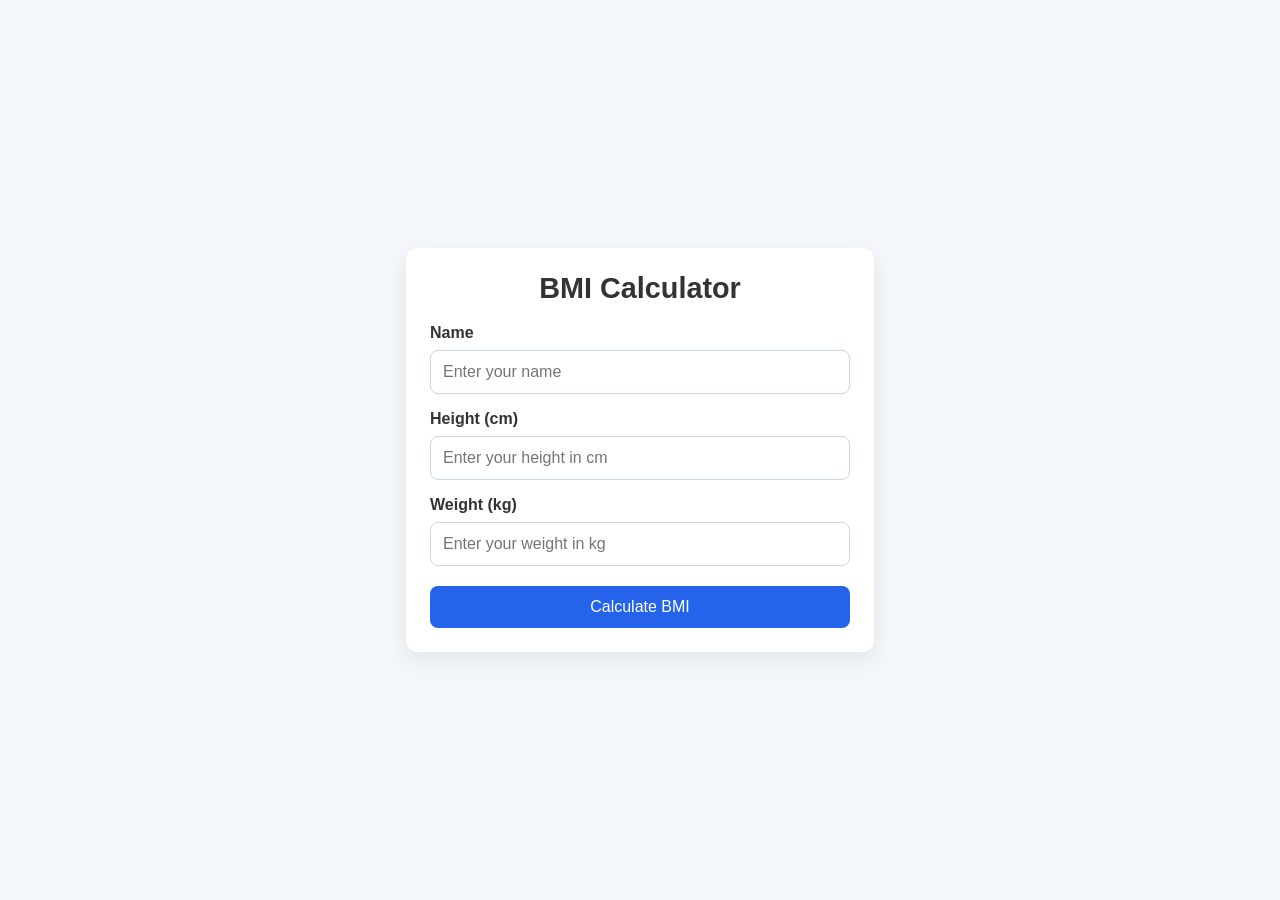
<file: index.html>
<!DOCTYPE html>
<html lang="en">
<head>
  <meta charset="UTF-8">
  <meta name="viewport" content="width=device-width, initial-scale=1.0">
  <title>BMI Calculator</title>
  <link rel="stylesheet" href="style.css"> 
</head>
<body>
  <div class="container">
    <h1>BMI Calculator</h1>
    <label for="name">Name</label>
    <input type="text" id="name" placeholder="Enter your name" />

    <label for="height">Height (cm)</label>
    <input type="number" id="height" placeholder="Enter your height in cm" />

    <label for="weight">Weight (kg)</label>
    <input type="number" id="weight" placeholder="Enter your weight in kg" />

    <button id="calculateBtn">Calculate BMI</button>

    <div class="result" id="result" style="display: none;"></div>
  </div>

  <script src="script.js"></script> 
</body>
</html>
</file>
<file: style.css>
body {
  font-family: Arial, sans-serif;
  background: #f4f7fc;
  color: #333;
  margin: 0;
  padding: 0;
  display: flex;
  justify-content: center;
  align-items: center;
  min-height: 100vh;
}

.container {
  background: #fff;
  padding: 24px;
  border-radius: 12px;
  box-shadow: 0 8px 24px rgba(0, 0, 0, 0.08);
  width: 100%;
  max-width: 420px;
}

h1 {
  margin-top: 0;
  font-size: 1.8rem;
  text-align: center;
}

label {
  display: block;
  margin: 16px 0 8px;
  font-weight: 600;
}

input {
  width: 100%;
  padding: 12px;
  border: 1px solid #cbd5e1;
  border-radius: 8px;
  font-size: 1rem;
  box-sizing: border-box;
}

button {
  width: 100%;
  margin-top: 20px;
  padding: 12px;
  background: #2563eb;
  color: #fff;
  border: none;
  border-radius: 8px;
  cursor: pointer;
  font-size: 1rem;
}

button:hover {
  background: #1d4ed8;
}

.result {
  margin-top: 20px;
  padding: 16px;
  border-radius: 10px;
  background: #eef2ff;
  border: 1px solid #c7d2fe;
}

.result p {
  margin: 8px 0;
}
</file>
